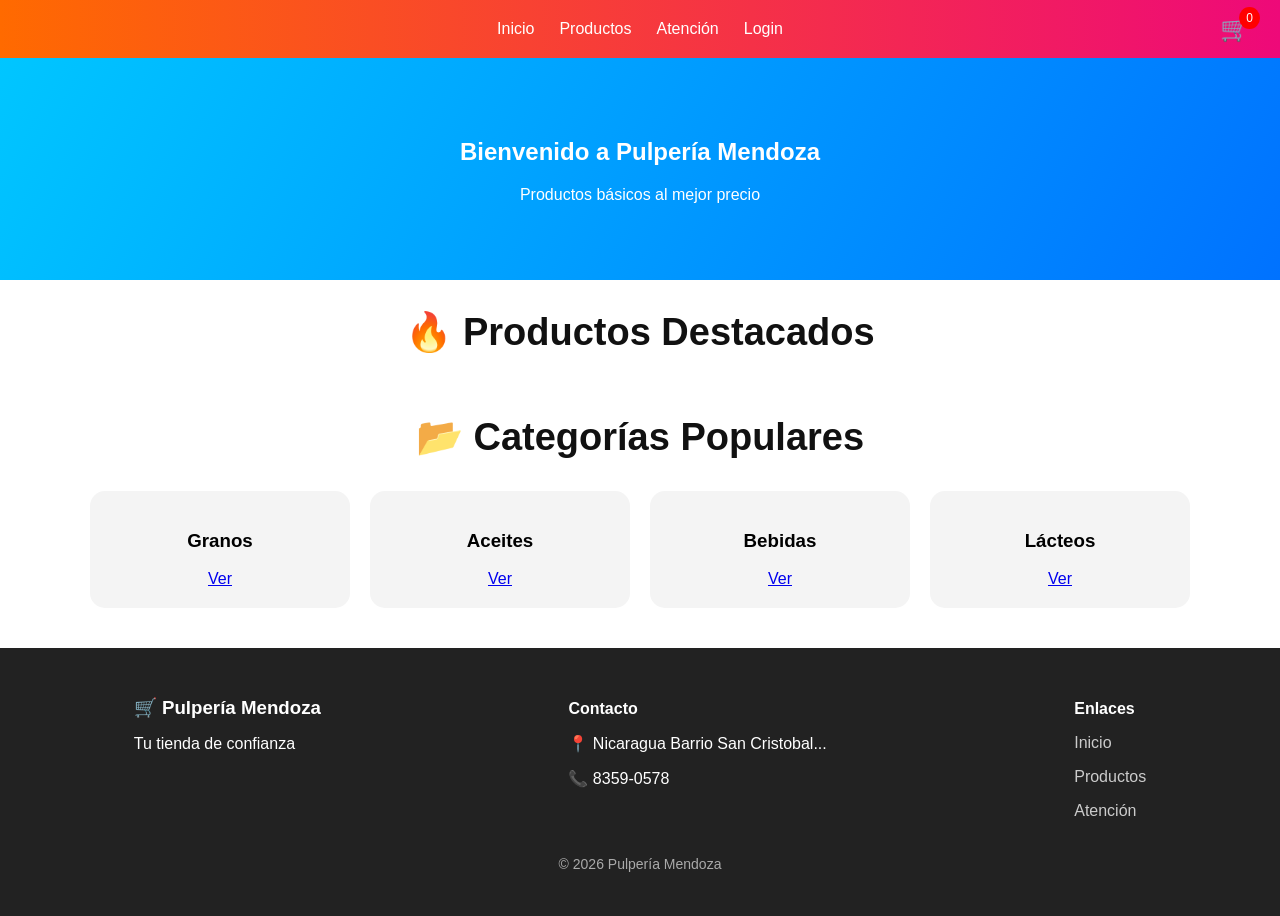
<file: WebPulperia/Index.html>
<!DOCTYPE html>
<html lang="es">
<head>
<meta charset="UTF-8">
<title>Pulpería Mendoza</title>
<link rel="stylesheet" href="css/style.css">
</head>

<body>

<header>
    <nav>

        <!-- IZQUIERDA (ADMIN) -->
        <div class="nav-izquierda">
            <div id="menuAdmin" style="display:none; position:relative;">
                <button onclick="toggleAdminMenu()">⚙️</button>

                <div id="adminOpciones">
                    <p><a href="#">Ventas</a></p>
                    <p><a href="#">Inventario</a></p>
                    <p><a href="#">Usuarios</a></p>
                    <p><button onclick="logout()">Salir</button></p>
                </div>
            </div>
        </div>

        <!-- CENTRO (MENÚ) -->
        <ul id="menu">
            <li><a href="index.html">Inicio</a></li>

            <li class="dropdown">
                <a href="#">Productos</a>
                <ul class="submenu">
                    <li><a href="paginas/granos.html">🌾 Granos</a></li>
                    <li><a href="paginas/aceites.html">🛢️ Aceites</a></li>
                    <li><a href="paginas/bebidas.html">🥤 Bebidas</a></li>
                    <li><a href="paginas/limpieza.html">🧼 Limpieza</a></li>
                    <li><a href="paginas/ropa.html">👕 Ropa</a></li>
                    <li><a href="paginas/verduras.html">🥦 Verduras</a></li>
                    <li><a href="paginas/lacteos.html">🥛 Lácteos</a></li>
                    <li><a href="paginas/carnes.html">🍗 Carnes</a></li>
                </ul>
            </li>

            <li><a href="paginas/contacto.html">Atención</a></li>
            <li id="btnLogin"><a href="paginas/login.html">Login</a></li>

           <li id="usuarioInfo" class="dropdown" style="display:none;">

                <a href="#" id="nombreUsuario"></a>

                <ul class="submenu" id="submenuUsuario">
                    <li><a href="#" onclick="logout()">Cerrar sesión</a></li>
                </ul>

            </li>
        </ul>

        <!-- DERECHA (CARRITO) -->
        <div class="nav-derecha">
            <div class="carrito-icono" onclick="irCarrito()">
                🛒
                <span id="contador">0</span>
            </div>
        </div>

    </nav>
</header>

<section class="hero">
    <h1>Bienvenido a Pulpería Mendoza</h1>
    <p>Productos básicos al mejor precio</p>
</section>

<!-- PRODUCTOS DESTACADOS -->
<h2>🔥 Productos Destacados</h2>
<div id="destacados" class="grid"></div>

<!-- CATEGORÍAS PRINCIPALES -->
<section>
    <h2>📂 Categorías Populares</h2>

    <div class="grid">

        <div class="card">
            <h3>Granos</h3>
            <a href="paginas/granos.html" class="btn">Ver</a>
        </div>

        <div class="card">
            <h3>Aceites</h3>
            <a href="aceites.html" class="btn">Ver</a>
        </div>

        <div class="card">
            <h3>Bebidas</h3>
            <a href="bebidas.html" class="btn">Ver</a>
        </div>

        <div class="card">
            <h3>Lácteos</h3>
            <a href="lacteos.html" class="btn">Ver</a>
        </div>

    </div>
</section>

<script src="js/app.js"></script>
<!-- 🔥 FOOTER -->
<footer class="footer">
    <div class="footer-contenido">

        <div>
            <h3>🛒 Pulpería Mendoza</h3>
            <p>Tu tienda de confianza</p>
        </div>

        <div>
            <h4>Contacto</h4>
            <p>📍 Nicaragua Barrio San Cristobal...</p>
            <p>📞 8359-0578</p>
        </div>

        <div>
            <h4>Enlaces</h4>
            <p><a href="#">Inicio</a></p>
            <p><a href="#">Productos</a></p>
            <p><a href="#">Atención</a></p>
        </div>

    </div>

    <p class="copy">© 2026 Pulpería Mendoza</p>
</footer>
</body>
</html>
</file>
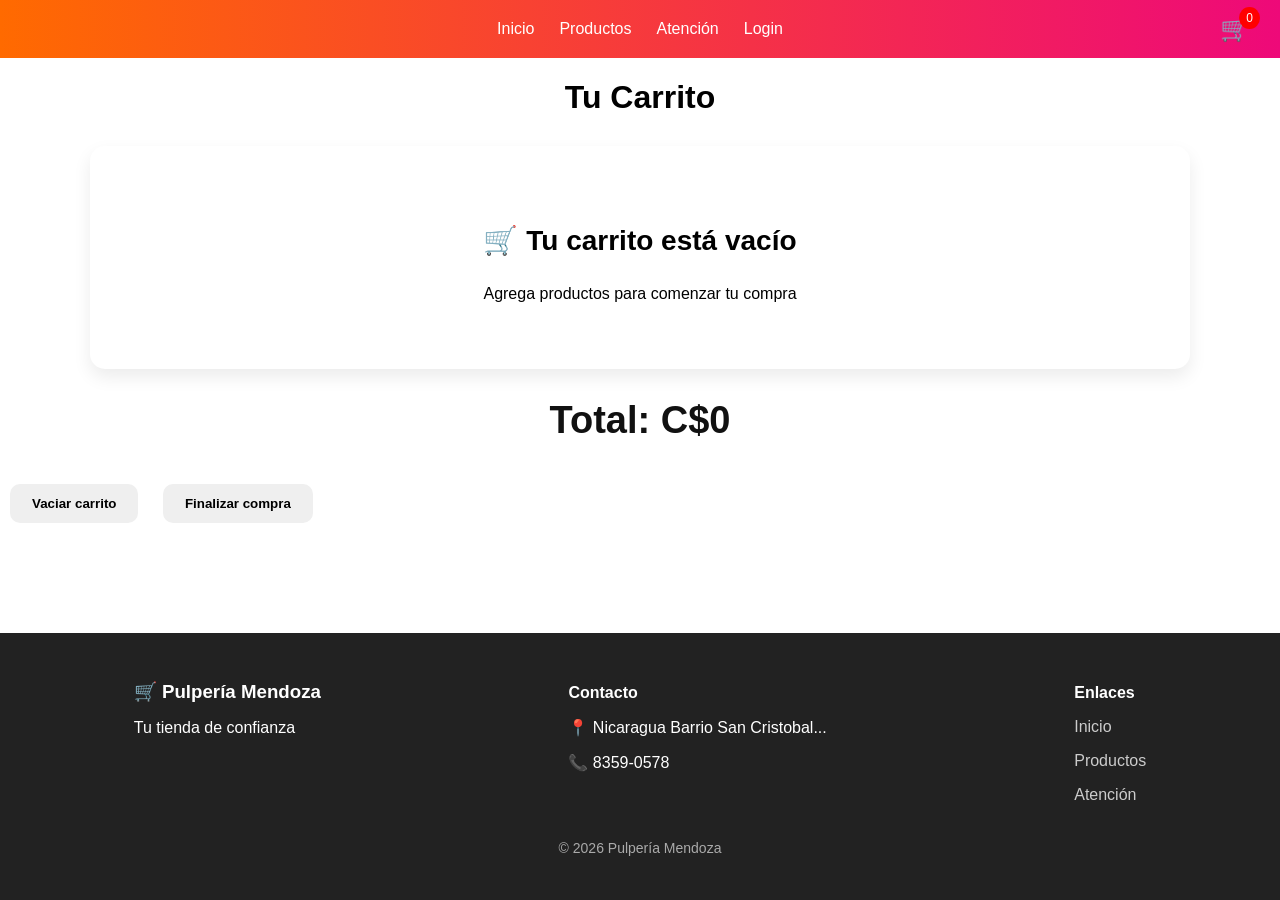
<file: WebPulperia/paginas/carrito.html>
<!DOCTYPE html>
<html lang="es">
<head>
<meta charset="UTF-8">
<title>Carrito</title>
<link rel="stylesheet" href="../css/style.css">   
</head>

<body>

<header>
    <nav>

        <!-- IZQUIERDA (ADMIN) -->
        <div class="nav-izquierda">
            <div id="menuAdmin" style="display:none; position:relative;">
                <button onclick="toggleAdminMenu()">⚙️</button>

                <div id="adminOpciones">
                    <p><a href="#">Ventas</a></p>
                    <p><a href="#">Inventario</a></p>
                    <p><a href="#">Usuarios</a></p>
                    <p><button onclick="logout()">Salir</button></p>
                </div>
            </div>
        </div>

        <!-- CENTRO (MENÚ) -->
        <ul id="menu">
            <li><a href="../index.html">Inicio</a></li>

            <li class="dropdown">
                <a href="#">Productos</a>
                <ul class="submenu">
                    <li><a href="../paginas/granos.html">🌾 Granos</a></li>
                    <li><a href="paginas/aceites.html">🛢️ Aceites</a></li>
                    <li><a href="paginas/bebidas.html">🥤 Bebidas</a></li>
                    <li><a href="paginas/limpieza.html">🧼 Limpieza</a></li>
                    <li><a href="paginas/ropa.html">👕 Ropa</a></li>
                    <li><a href="paginas/verduras.html">🥦 Verduras</a></li>
                    <li><a href="paginas/lacteos.html">🥛 Lácteos</a></li>
                    <li><a href="paginas/carnes.html">🍗 Carnes</a></li>
                </ul>
            </li>

            <li><a href="paginas/contacto.html">Atención</a></li>
            <li id="btnLogin"><a href="../paginas/login.html">Login</a></li>

           <li id="usuarioInfo" class="dropdown" style="display:none;">

                <a href="#" id="nombreUsuario"></a>

                <ul class="submenu" id="submenuUsuario">
                    <li><a href="#" onclick="logout()">Cerrar sesión</a></li>
                </ul>

            </li>
        </ul>

        <!-- DERECHA (CARRITO) -->
        <div class="nav-derecha">
            <div class="carrito-icono" onclick="irCarrito()">
                🛒
                <span id="contador">0</span>
            </div>
        </div>

    </nav>
</header>

<!-- 🔥 CONTENIDO -->
<main>

    <h1 style="text-align:center;">Tu Carrito</h1>

    <div id="lista"></div>

    <h2 style="text-align:center;">Total: C$<span id="total">0</span></h2>

    <div class="carrito-botones">
        <button onclick="vaciarCarrito()">Vaciar carrito</button>
        <button onclick="finalizarCompra()">Finalizar compra</button>
    </div>

</main>

<!-- 🔥 FOOTER -->
<footer class="footer">
    <div class="footer-contenido">

        <div>
            <h3>🛒 Pulpería Mendoza</h3>
            <p>Tu tienda de confianza</p>
        </div>

        <div>
            <h4>Contacto</h4>
            <p>📍 Nicaragua Barrio San Cristobal...</p>
            <p>📞 8359-0578</p>
        </div>

        <div>
            <h4>Enlaces</h4>
            <p><a href="#">Inicio</a></p>
            <p><a href="#">Productos</a></p>
            <p><a href="#">Atención</a></p>
        </div>

    </div>

    <p class="copy">© 2026 Pulpería Mendoza</p>
</footer>

<script src="../js/app.js"></script>


</body>
</html>
</file>
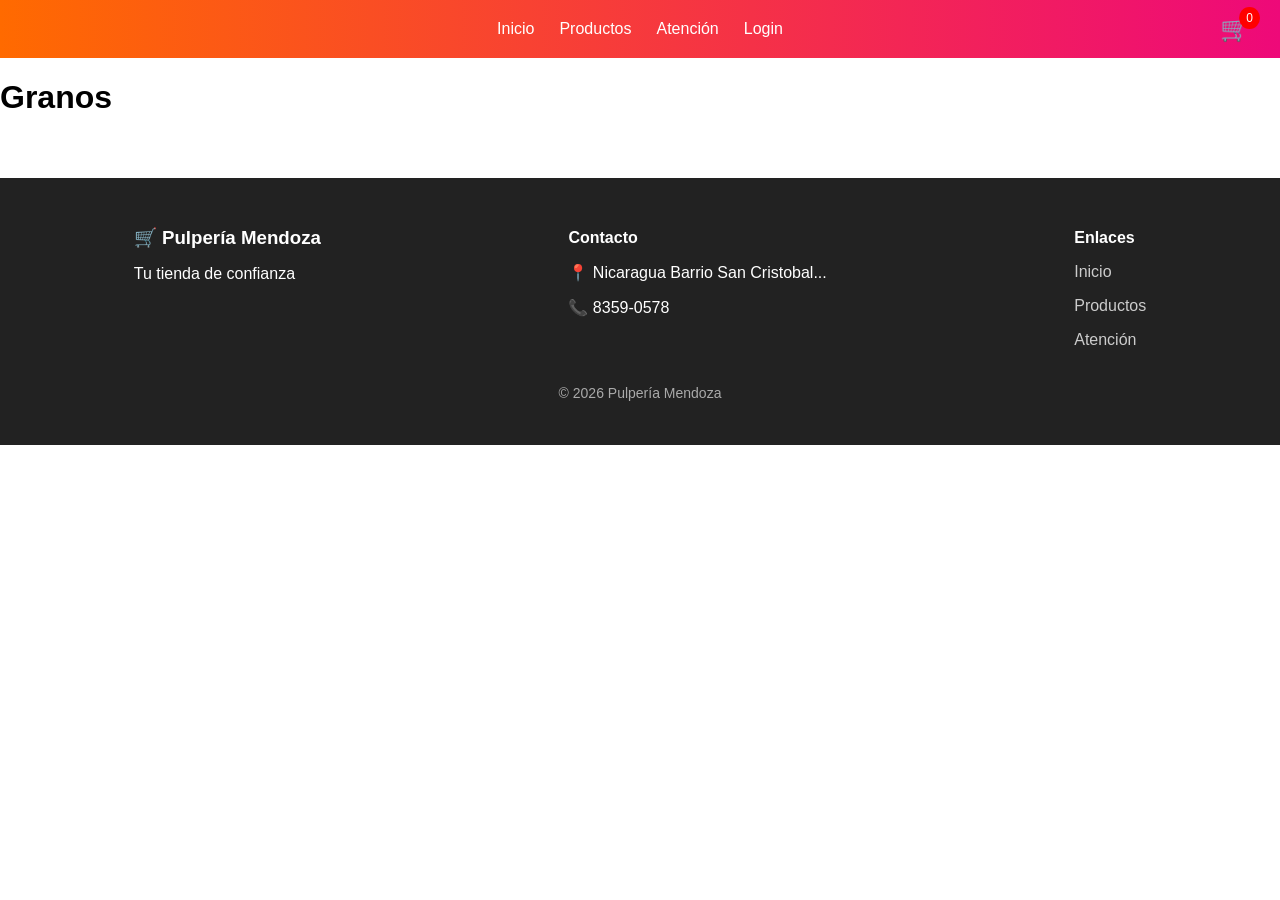
<file: WebPulperia/paginas/granos.html>
<!DOCTYPE html>
<html lang="es">
<head>
<meta charset="UTF-8">
<title>Granos</title>
<link rel="stylesheet" href="../css/style.css">
</head>

<body>

<header>
    <nav>

        <!-- IZQUIERDA (ADMIN) -->
        <div class="nav-izquierda">
            <div id="menuAdmin" style="display:none; position:relative;">
                <button onclick="toggleAdminMenu()">⚙️</button>

                <div id="adminOpciones">
                    <p><a href="#">Ventas</a></p>
                    <p><a href="#">Inventario</a></p>
                    <p><a href="#">Usuarios</a></p>
                    <p><button onclick="logout()">Salir</button></p>
                </div>
            </div>
        </div>

        <!-- CENTRO (MENÚ) -->
        <ul id="menu">
            <li><a href="../Index.html">Inicio</a></li>

            <li class="dropdown">
                <a href="#">Productos</a>
                <ul class="submenu">
                    <li><a href="../paginas/granos.html">🌾 Granos</a></li>
                    <li><a href="paginas/aceites.html">🛢️ Aceites</a></li>
                    <li><a href="paginas/bebidas.html">🥤 Bebidas</a></li>
                    <li><a href="paginas/limpieza.html">🧼 Limpieza</a></li>
                    <li><a href="paginas/ropa.html">👕 Ropa</a></li>
                    <li><a href="paginas/verduras.html">🥦 Verduras</a></li>
                    <li><a href="paginas/lacteos.html">🥛 Lácteos</a></li>
                    <li><a href="paginas/carnes.html">🍗 Carnes</a></li>
                </ul>
            </li>

            <li><a href="paginas/contacto.html">Atención</a></li>
            <li id="btnLogin"><a href="../paginas/login.html">Login</a></li>

           <li id="usuarioInfo" class="dropdown" style="display:none;">

                <a href="#" id="nombreUsuario"></a>

                <ul class="submenu" id="submenuUsuario">
                    <li><a href="#" onclick="logout()">Cerrar sesión</a></li>
                </ul>

            </li>
        </ul>

        <!-- DERECHA (CARRITO) -->
        <div class="nav-derecha">
            <div class="carrito-icono" onclick="irCarrito()">
                🛒
                <span id="contador">0</span>
            </div>
        </div>

    </nav>
</header>

<h1>Granos</h1>

<div id="contenedorProductos" class="grid" data-categoria="Grano"></div>

<script src="../js/app.js"></script>

<!-- 🔥 FOOTER -->
<footer class="footer">
    <div class="footer-contenido">

        <div>
            <h3>🛒 Pulpería Mendoza</h3>
            <p>Tu tienda de confianza</p>
        </div>

        <div>
            <h4>Contacto</h4>
            <p>📍 Nicaragua Barrio San Cristobal...</p>
            <p>📞 8359-0578</p>
        </div>

        <div>
            <h4>Enlaces</h4>
            <p><a href="#">Inicio</a></p>
            <p><a href="#">Productos</a></p>
            <p><a href="#">Atención</a></p>
        </div>

    </div>

    <p class="copy">© 2026 Pulpería Mendoza</p>
</footer>
</body>
</html>
</file>
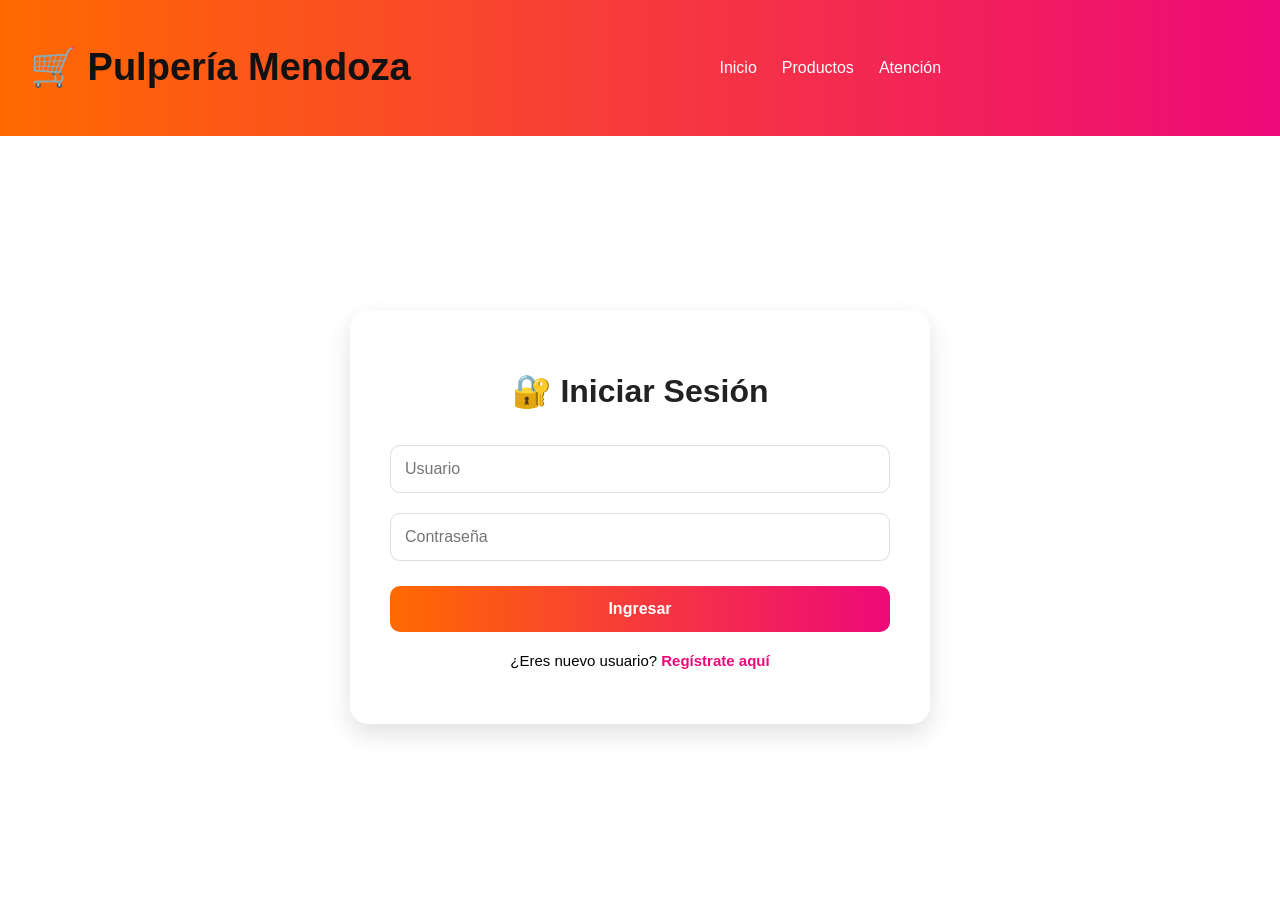
<file: WebPulperia/paginas/login.html>
<!DOCTYPE html>
<html lang="es">
<head>
    <meta charset="UTF-8">
    <meta name="viewport" content="width=device-width, initial-scale=1.0">
    <title>Login - Pulpería Mendoza</title>
    <link rel="stylesheet" href="../css/style.css">
</head>
<body>

<header>
    <nav>
        <h2>🛒 Pulpería Mendoza</h2>

        <ul id="menu">
            <li><a href="../index.html">Inicio</a></li>
         <li class="dropdown">
                <a href="#">Productos</a>
                <ul class="submenu">
                    <li><a href="paginas/granos.html">🌾 Granos</a></li>
                    <li><a href="paginas/aceites.html">🛢️ Aceites</a></li>
                    <li><a href="paginas/bebidas.html">🥤 Bebidas</a></li>
                    <li><a href="paginas/limpieza.html">🧼 Limpieza</a></li>
                    <li><a href="paginas/ropa.html">👕 Ropa</a></li>
                    <li><a href="paginas/verduras.html">🥦 Verduras</a></li>
                    <li><a href="paginas/lacteos.html">🥛 Lácteos</a></li>
                    <li><a href="paginas/carnes.html">🍗 Carnes</a></li>
                </ul>
            </li>
            <li><a href="contacto.html">Atención</a></li>
        </ul>
    </nav>
</header>

<main class="login-container">

    <div class="login-box">

        <h1>🔐 Iniciar Sesión</h1>

        <input type="text" id="usuario" placeholder="Usuario">

        <input type="password" id="password" placeholder="Contraseña">

        <button onclick="login()">Ingresar</button>

        <p class="registro-link">
            ¿Eres nuevo usuario?
            <a href="../paginas/Registrarse.html">Regístrate aquí</a>
        </p>

    </div>

</main>

<script src="../js/app.js"></script>

</body>
</html>
</file>
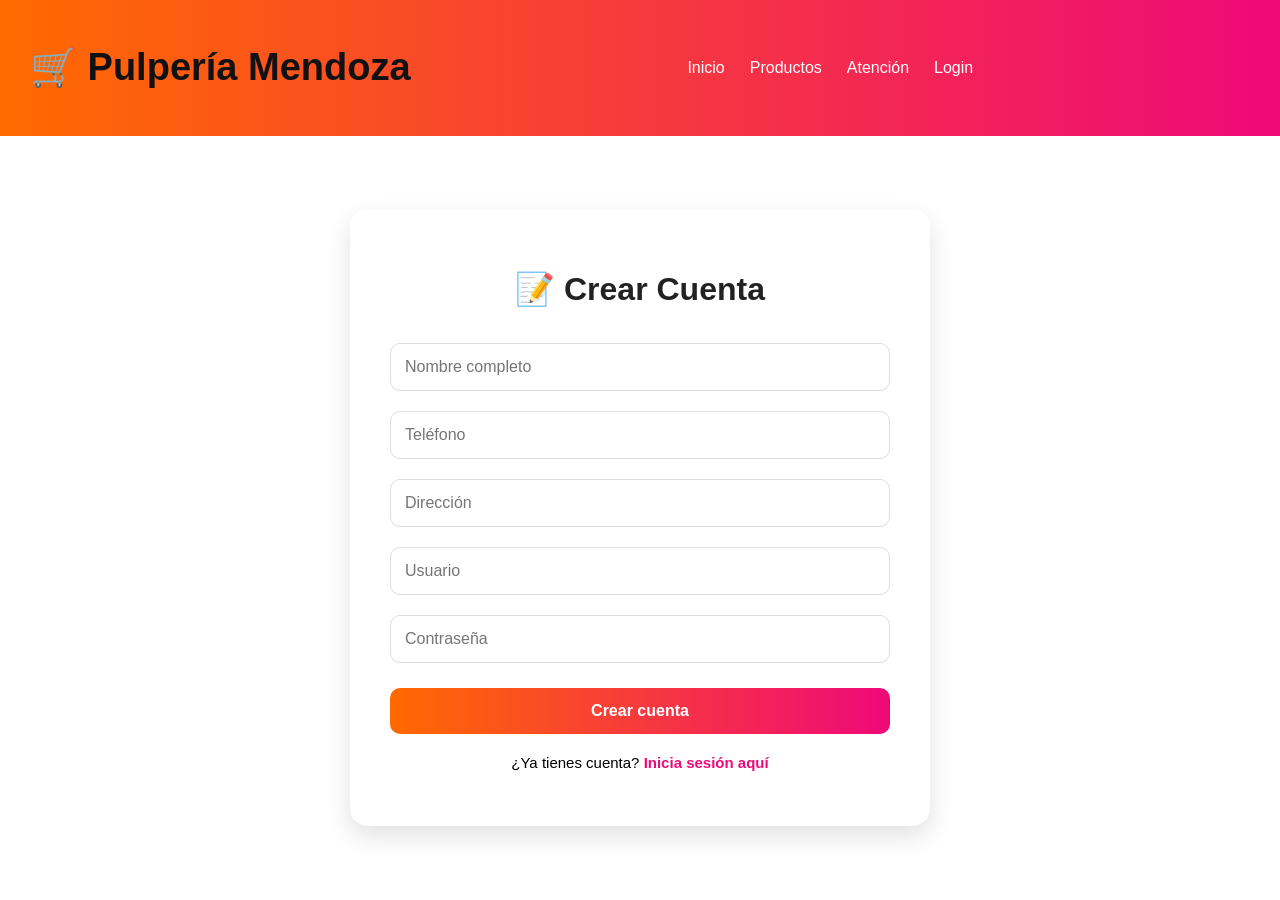
<file: WebPulperia/paginas/Registrarse.html>
<!DOCTYPE html>
<html lang="es">
<head>
    <meta charset="UTF-8">
    <meta name="viewport" content="width=device-width, initial-scale=1.0">
    <title>Registro - Pulpería Mendoza</title>
    <link rel="stylesheet" href="../css/style.css">
</head>
<body>

<header>
    <nav>
        <h2>🛒 Pulpería Mendoza</h2>

        <ul id="menu">
            <li><a href="../index.html">Inicio</a></li>
            <li><a href="../index.html">Productos</a></li>
            <li><a href="contacto.html">Atención</a></li>
            <li><a href="login.html">Login</a></li>
        </ul>
    </nav>
</header>

<main class="login-container">

    <div class="login-box">

        <h1>📝 Crear Cuenta</h1>

        <input type="text" id="nombre" placeholder="Nombre completo">

        <input type="text" id="telefono" placeholder="Teléfono">

        <input type="text" id="direccion" placeholder="Dirección">

        <input type="text" id="usuarioRegistro" placeholder="Usuario">

        <input type="password" id="passwordRegistro" placeholder="Contraseña">

        <button onclick="registrarUsuario()">Crear cuenta</button>

        <p class="registro-link">
            ¿Ya tienes cuenta?
            <a href="../paginas/login.html  ">Inicia sesión aquí</a>
        </p>

    </div>

</main>

<script src="../js/app.js"></script>

</body>
</html>
</file>
<file: WebPulperia/css/style.css>
/* ===== BASE ===== */
body {
    margin: 0;
    font-family: 'Segoe UI', sans-serif;
}

/* ===== HEADER ===== */
header {
    background: linear-gradient(90deg, #ff6a00, #ee0979);
    padding: 15px 30px;
}

/* ===== NAV ===== */
nav {
    display: flex;
    align-items: center;
    justify-content: space-between;
}

/* ===== IZQUIERDA ===== */
.nav-izquierda {
    width: 80px;
}

/* ===== MENÚ CENTRO ===== */
#menu {
    list-style: none;
    display: flex;
    gap: 25px;
    justify-content: center;
    flex: 1;
    margin: 0;
    padding: 0;
}

#menu a {
    color: white;
    text-decoration: none;
    transition: 0.3s;
}

#menu a:hover {
    color: yellow;
}

/* ===== DERECHA ===== */
.nav-derecha {
    width: 80px;
    display: flex;
    justify-content: flex-end;
}

/* ===== HERO ===== */
.hero {
    text-align: center;
    padding: 60px;
    background: linear-gradient(120deg, #00c6ff, #0072ff);
    color: white;
}

/* ===== GRID ===== */
.grid {
    display: flex;
    gap: 20px;
    justify-content: center;
}

/* ===== TARJETAS ===== */
.card {
    background: #f4f4f4;
    padding: 20px;
    border-radius: 15px;
    width: 220px;
    text-align: center;
}

.card img {
    width: 100%;
    border-radius: 10px;
}

.precio {
    color: green;
}

/* ===== BOTÓN ===== */
button {
    margin-top: 10px;
    padding: 8px;
    border: none;
    border-radius: 5px;
    cursor: pointer;
}

/* ===== DROPDOWN ===== */
.dropdown {
    position: relative;
}

#menu > li {
    position: relative;
}

.submenu {
    position: absolute;
    top: 100%;
    left: 50%;
    transform: translateX(-50%) translateY(10px);

    background: white;
    border-radius: 10px;
    padding: 8px 0;
    min-width: 200px;

    box-shadow: 0 8px 20px rgba(0,0,0,0.2);

    opacity: 0;
    visibility: hidden;

    transition: all 0.3s ease;
    z-index: 1000;
}

/* items */
.submenu li {
    list-style: none;
    width: 100%;
}

.submenu li a {
    display: flex;
    align-items: center;
    gap: 8px;
    padding: 12px 15px;
    color: black !important;
    text-decoration: none;
}

/* hover */
.submenu li:hover {
    background: #f5f5f5;
}

/* mostrar */
.dropdown:hover .submenu {
    opacity: 1;
    transform: translateX(-50%) translateY(0);
    visibility: visible;
}

/* ===== ADMIN ===== */
#menuAdmin {
    position: relative;
}

/* botón */
#menuAdmin button {
    background: none;
    border: none;
    font-size: 22px;
    cursor: pointer;
    color: white;
}

/* menú */
#adminOpciones {
    position: absolute;
    top: 45px;
    left: 0;

    background: white;
    border-radius: 12px;
    padding: 8px 0;
    min-width: 180px;

    box-shadow: 0 10px 25px rgba(0,0,0,0.25);

    opacity: 0;
    transform: translateY(15px) scale(0.95);
    visibility: hidden;

    transition: all 0.25s ease;

    z-index: 9999;
}

/* mostrar con animación */
#adminOpciones.show {
    opacity: 1;
    transform: translateY(0) scale(1);
    visibility: visible;
}

/* items admin */
#adminOpciones a,
#adminOpciones button {
    display: block;
    width: 100%;
    padding: 10px 15px;
    text-align: left;

    color: black;
    text-decoration: none;
    background: none;
    border: none;
    cursor: pointer;
}

/* hover */
#adminOpciones a:hover,
#adminOpciones button:hover {
    background: #f5f5f5;
}

/* ===== CARRITO ===== */
.carrito-icono {
    position: relative;
    font-size: 24px;
    cursor: pointer;
}

#contador {
    position: absolute;
    top: -8px;
    right: -10px;

    background: red;
    color: white;

    border-radius: 50%;
    padding: 4px 7px;
    font-size: 12px;
}

/* ===== FOOTER ===== */
.footer {
    background: #222;
    color: white;
    padding: 30px 20px;
    margin-top: 40px;
}

.footer-contenido {
    display: flex;
    justify-content: space-around;
    flex-wrap: wrap;
    gap: 20px;
}

.footer h3, .footer h4 {
    margin-bottom: 10px;
}

.footer a {
    color: #ccc;
    text-decoration: none;
}

.footer a:hover {
    color: white;
}

.copy {
    text-align: center;
    margin-top: 20px;
    font-size: 14px;
    color: #aaa;
}

html, body {
    height: 100%;
}

body {
    display: flex;
    flex-direction: column;
}

main {
    flex: 1;
}

/* ===== CARRITO PROFESIONAL ===== */
#lista {
    max-width: 1100px;
    width: 95%;
    margin: 30px auto;
}

/* HEADER TABLA */
.carrito-header {
    display: grid;
    grid-template-columns: 2fr 1fr 1fr 1fr;
    gap: 20px;

    background: linear-gradient(90deg, #ff6a00, #ee0979);
    color: white;

    padding: 18px 25px;
    border-radius: 14px;

    font-weight: bold;
    text-align: center;

    margin-bottom: 20px;

    box-shadow: 0 8px 20px rgba(0,0,0,0.15);
}

/* ITEM */
.carrito-item {
    display: grid;
    grid-template-columns: 2fr 1fr 1fr 1fr;
    align-items: center;
    gap: 20px;

    background: white;
    padding: 22px 25px;
    border-radius: 14px;

    margin-bottom: 15px;

    box-shadow: 0 8px 18px rgba(0,0,0,0.08);

    transition: transform 0.2s ease, box-shadow 0.2s ease;
}

.carrito-item:hover {
    transform: translateY(-3px);
    box-shadow: 0 12px 22px rgba(0,0,0,0.12);
}

/* PRODUCTO */
.carrito-producto {
    text-align: left;
}

.carrito-producto h3 {
    margin: 0;
    font-size: 24px;
    color: #222;
}

.carrito-producto p {
    margin-top: 6px;
    color: #777;
    font-size: 15px;
}

/* CANTIDAD */
.carrito-cantidad {
    display: flex;
    justify-content: center;
    align-items: center;
    gap: 12px;
}

.carrito-cantidad button {
    background: #f1f1f1;
    border: none;
    width: 38px;
    height: 38px;
    border-radius: 10px;
    font-size: 20px;
    font-weight: bold;
    cursor: pointer;
    transition: 0.2s;
}

.carrito-cantidad button:hover {
    background: #ddd;
}

.carrito-cantidad span {
    min-width: 25px;
    text-align: center;
    font-size: 20px;
    font-weight: bold;
}

/* SUBTOTAL */
.carrito-subtotal {
    text-align: center;
    font-size: 24px;
    font-weight: bold;
    color: #27ae60;
}

/* ACCIONES */
.carrito-acciones {
    display: flex;
    justify-content: center;
}

.btn-eliminar {
    background: #e74c3c;
    color: white;
    border: none;
    padding: 12px 18px;
    border-radius: 10px;
    cursor: pointer;
    font-weight: bold;
    transition: 0.2s;
}

.btn-eliminar:hover {
    background: #c0392b;
}

/* TOTAL */
h2 {
    text-align: center;
    font-size: 38px;
    margin-top: 30px;
    color: #111;
}

/* BOTONES ABAJO */
div[style*="text-align:center"] button,
.carrito-botones button {
    padding: 12px 22px;
    margin: 10px;
    border-radius: 10px;
    font-weight: bold;
    cursor: pointer;
    transition: 0.2s;
}

div[style*="text-align:center"] button:hover,
.carrito-botones button:hover {
    transform: scale(1.05);
}

/* CARRITO VACÍO */
.carrito-vacio {
    background: white;
    padding: 50px;
    text-align: center;
    border-radius: 15px;
    box-shadow: 0 8px 18px rgba(0,0,0,0.08);
}

.carrito-vacio h3 {
    font-size: 28px;
}

/* RESPONSIVE */
@media (max-width: 768px) {

    .carrito-header {
        display: none;
    }

    .carrito-item {
        grid-template-columns: 1fr;
        text-align: center;
    }

    .carrito-producto {
        text-align: center;
    }

    .carrito-cantidad {
        justify-content: center;
    }

    .carrito-subtotal {
        margin-top: 10px;
    }
}
/* Arreglar carrito como tabla */
#lista {
    max-width: 1100px;
    margin: 30px auto;
    width: 95%;
}

.carrito-header,
.carrito-item {
    display: grid;
    grid-template-columns: 2fr 1fr 1fr 1fr;
    align-items: center;
    width: 100%;
    box-sizing: border-box;
}

.carrito-header {
    margin-bottom: 0;
    border-radius: 14px 14px 0 0;
}

.carrito-item {
    margin-top: 0;
    border-radius: 0 0 14px 14px;
}

.carrito-producto,
.carrito-cantidad,
.carrito-subtotal,
.carrito-acciones {
    text-align: center;
}

.carrito-producto {
    text-align: left;
}
/* ===== LOGIN / REGISTRO ===== */
.login-container {
    display: flex;
    justify-content: center;
    align-items: center;
    min-height: 75vh;
    padding: 40px 20px;
}

.login-box {
    background: white;
    padding: 40px;
    border-radius: 18px;
    box-shadow: 0 10px 25px rgba(0,0,0,0.12);

    width: 100%;
    max-width: 500px;

    text-align: center;
}

.login-box h1 {
    margin-bottom: 25px;
    color: #222;
}

/* Inputs */
.login-box input {
    width: 100%;
    padding: 14px;
    margin: 10px 0;

    border: 1px solid #ddd;
    border-radius: 10px;

    font-size: 16px;
    box-sizing: border-box;

    transition: 0.3s;
}

.login-box input:focus {
    border-color: #ee0979;
    outline: none;
    box-shadow: 0 0 8px rgba(238,9,121,0.2);
}

/* Botón */
.login-box button {
    width: 100%;
    padding: 14px;
    margin-top: 15px;

    background: linear-gradient(90deg, #ff6a00, #ee0979);
    color: white;

    border: none;
    border-radius: 10px;

    font-size: 16px;
    font-weight: bold;

    cursor: pointer;
    transition: 0.3s;
}

.login-box button:hover {
    transform: scale(1.02);
    box-shadow: 0 8px 18px rgba(0,0,0,0.15);
}

/* Link */
.registro-link {
    margin-top: 20px;
    font-size: 15px;
}

.registro-link a {
    color: #ee0979;
    font-weight: bold;
    text-decoration: none;
}

.registro-link a:hover {
    text-decoration: underline;
}

/* Responsive */
@media (max-width: 600px) {
    .login-box {
        padding: 25px;
    }
}

.producto-card {
    position: relative;
    overflow: visible !important;
    z-index: 5;
}

.producto-info {
    position: absolute;
    left: 50%;
    bottom: 105%;
    transform: translateX(-50%) translateY(10px);

    background: white;
    color: #222;

    width: 240px;
    padding: 14px;
    border-radius: 12px;

    box-shadow: 0 8px 20px rgba(0,0,0,0.25);

    opacity: 0;
    visibility: hidden;

    transition: all 0.3s ease;

    z-index: 9999;

    text-align: center;
    font-size: 14px;
    line-height: 1.4;
}

.producto-card:hover .producto-info {
    opacity: 1;
    visibility: visible;
    transform: translateX(-50%) translateY(0);
}
</file>
